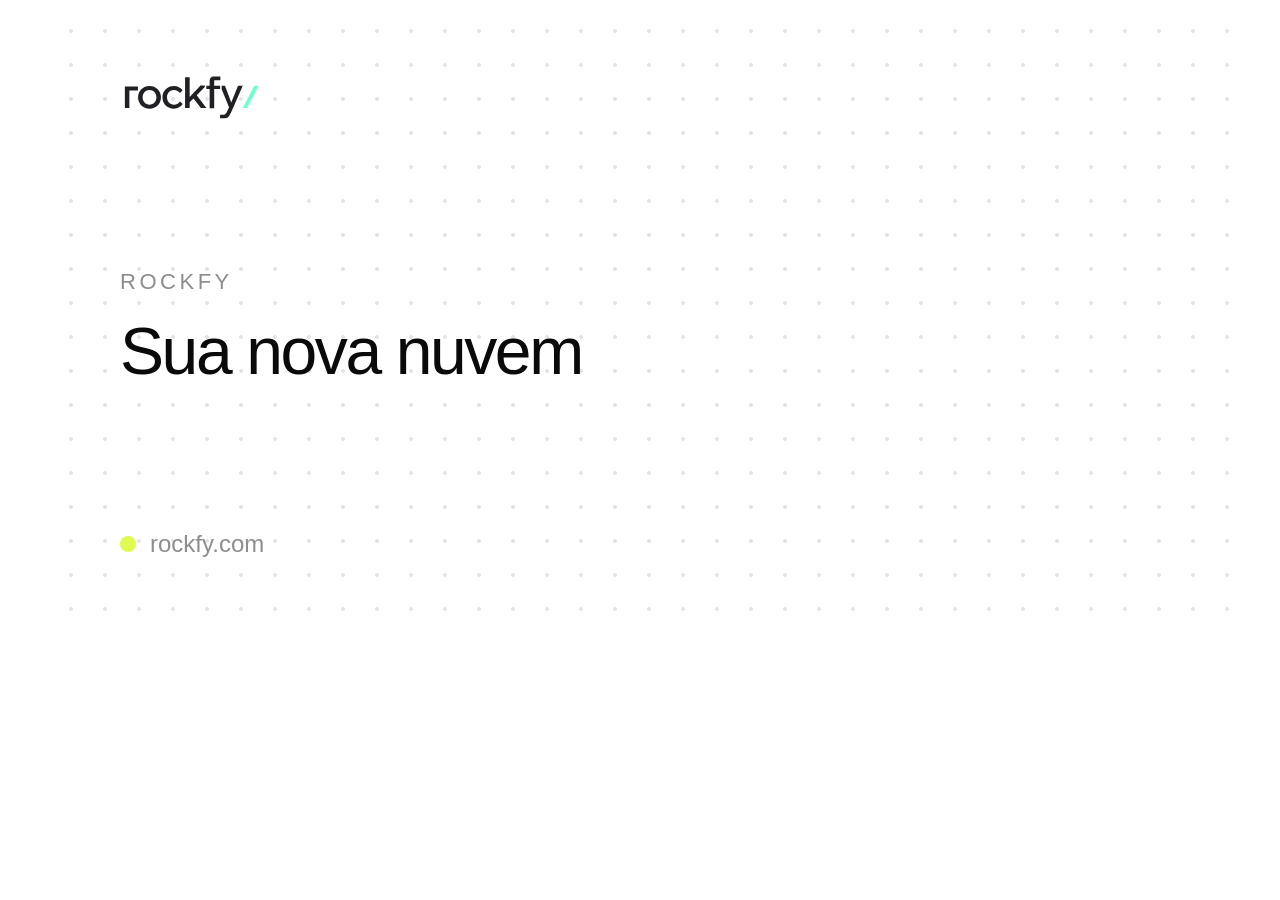
<file: tools/og/card.html>
<!doctype html><html lang="pt-BR"><head><meta charset="utf-8">
<link rel="stylesheet" href="/styles.css">
<style>
  html,body{margin:0;padding:0;background:#fff}
  .og{width:1200px;height:630px;position:relative;overflow:hidden;
      background:var(--surface);display:flex;flex-direction:column;
      justify-content:space-between;padding:72px 80px;box-sizing:border-box}
  .og::before{content:"";position:absolute;inset:0;
      background-image:radial-gradient(var(--dot) 1.6px,transparent 1.6px);
      background-size:34px 34px;background-position:14px 14px;opacity:.5}
  .og__topo,.og__base,.og__corpo{position:relative}
  .og__marca{display:flex;align-items:center;gap:16px}
  .og__marca img{height:52px;width:auto;display:block}
  .og__eyebrow{font-size:22px;letter-spacing:.16em;text-transform:uppercase;
      color:var(--gray-600);margin:0 0 22px}
  .og__t{font-size:66px;line-height:1.04;letter-spacing:-2.4px;font-weight:500;
      color:var(--ink);margin:0;max-width:19ch}
  .og__t b{font-weight:500}
  .og__t em{font-style:normal;color:var(--gray-500)}
  .og__base{display:flex;align-items:center;gap:14px;font-size:24px;color:var(--gray-600)}
  .og__pastilha{width:16px;height:16px;border-radius:50%;background:var(--accent);flex:none}
</style></head><body>
<div class="og">
  <div class="og__topo"><div class="og__marca">
    <img src="/img/rockfy-logo.svg" alt="Rockfy">
  </div></div>
  <div class="og__corpo">
    <p class="og__eyebrow" id="eyebrow">Rockfy</p>
    <h1 class="og__t" id="titulo">Sua nova nuvem</h1>
  </div>
  <div class="og__base"><span class="og__pastilha"></span><span id="rodape">rockfy.com</span></div>
</div>
</body></html>
</file>
<file: styles.css>
/* ══════════════════════════════════════════════════════════
   1. TOKENS
   ══════════════════════════════════════════════════════════ */
:root{
  --ink:#0a0a0a; --on-ink:#fff;
  --gray-600:#8d8d8d; --gray-500:#9a9a9a; --gray-300:#c9c9c9;
  --line:#e2e2e2; --line-soft:#efefef;
  --ph:#e3e3e3; --ph-2:#ededed; --frame:#cfcfcf; --beige:#e7e8e0;
  --surface:#fff; --panel:#fafafa; --card:#f2f1ee;
  --dot:#c9c9c9; --wire:#b9b9b9;
  --accent:#e2fb50; --on-accent:#0a0a0a;
  --r-sm:12px; --r-md:18px; --r-lg:26px; --r-xl:32px; --r-pill:999px;
  --font:"Instrument Sans","Helvetica Neue",Helvetica,Arial,sans-serif;
  --t:.22s cubic-bezier(.4,0,.2,1);
  --slide:.62s cubic-bezier(.32,.72,.28,1);
  --pad:22px;
  --gutter:clamp(16px,4vw,64px);
  --max:1440px;
  --gap:14px;
}
@media (min-width:900px){:root{--gutter:46px;--max:1180px;--gap:18px}}
html[data-theme="dark"]{
  --ink:#f2f2f2; --on-ink:#0a0a0a;
  --gray-600:#8a8a8a; --gray-500:#7c7c7c; --gray-300:#5a5a5a;
  --line:#2a2a2a; --line-soft:#232323;
  --ph:#232323; --ph-2:#1d1d1d; --frame:#2e2e2e; --beige:#22231e;
  --surface:#111; --panel:#191919; --card:#1a1a1a;
  --dot:#333; --wire:#454545;
}

/* ══════════════════════════════════════════════════════════
   2. BASE
   ══════════════════════════════════════════════════════════ */
*{box-sizing:border-box;margin:0;padding:0;-webkit-tap-highlight-color:transparent}
body{
  background:var(--surface);color:var(--ink);font-family:var(--font);
  -webkit-font-smoothing:antialiased;display:flex;justify-content:center;
  transition:background .25s,color .25s;
}
html[data-theme="dark"] body{background:#000}
button{font-family:inherit;color:inherit}
a{color:inherit;text-decoration:none}

.screen{
  width:100%;max-width:var(--max);margin:0 auto;background:transparent;
  padding:22px var(--gutter) 0;position:relative;overflow:hidden;
  transition:background .25s;
}


/* faixa com malha de pontos */
.dotted{position:relative}
.dotted::before{
  content:"";position:absolute;inset:0 calc(var(--gutter)*-1);
  background-image:radial-gradient(var(--dot) 1.2px,transparent 1.2px);
  background-size:27px 27px;background-position:11px 11px;pointer-events:none;
  opacity:.45;
}
.dotted > *{position:relative}

/* ══════════════════════════════════════════════════════════
   3. HEADER
   ══════════════════════════════════════════════════════════ */
.top{display:flex;align-items:center;justify-content:space-between;gap:14px;position:relative;z-index:90}
.logo{width:120px;height:44px;flex:none;color:var(--ink)}
.logo svg{display:none}
.logo img{width:100%;height:100%;display:block;object-fit:contain}
.logo .fg{fill:currentColor}.logo .bg{fill:var(--surface)}
.topnav{display:none}
@media (min-width:900px){
  .logo{width:120px;height:44px}
  .topnav{display:flex;align-items:center;gap:6px;margin-left:auto;margin-right:18px}
  .topnav a{
    padding:11px 18px;border-radius:var(--r-pill);border:1.4px solid transparent;
    font-size:15px;letter-spacing:-.2px;color:var(--gray-600);transition:all var(--t);
  }
  .topnav a:hover{color:var(--ink);border-color:var(--line)}
  .topnav a.is-on{color:var(--ink);font-weight:500}
  .nav .burger,.nav .label{display:none}
  .nav{padding:9px}
}
.nav{display:flex;align-items:center;gap:12px;background:var(--ink);border-radius:var(--r-pill);padding:0 20px;height:48px;margin-left:auto;cursor:pointer}
@media (min-width:900px){.nav{margin-left:0}}
.burger{display:flex;flex-direction:column;justify-content:center;gap:5px;width:22px;height:48px;background:none;border:0;cursor:pointer;padding:0;flex:none}
.burger span{display:block;height:1.6px;background:var(--on-ink);border-radius:2px;width:100%;transition:transform var(--t),width var(--t)}
.burger span:last-child{width:80%}
.nav.is-open .burger span:first-child{transform:translateY(3.3px) rotate(45deg)}
.nav.is-open .burger span:last-child{width:100%;transform:translateY(-3.3px) rotate(-45deg)}
.nav .label{color:var(--on-ink);font-size:17px;letter-spacing:-.2px}
.moon{width:34px;height:34px;border-radius:50%;background:#2c2c2c;display:grid;place-items:center;border:0;cursor:pointer;flex:none;transition:transform var(--t)}
html[data-theme="dark"] .moon{background:#c9c9c9}
.moon:hover{transform:rotate(-18deg)}
.moon svg{width:16px;height:16px;stroke:var(--on-ink);fill:none}

/* ── menu mobile ── */
.mmenu[hidden]{display:none}
.mmenu{
  position:fixed;inset:0;z-index:80;background:var(--surface);
  padding:96px var(--gutter) 40px;overflow-y:auto;
  animation:mmenu-in .22s cubic-bezier(.4,0,.2,1);
}
@keyframes mmenu-in{from{opacity:0;transform:translateY(-10px)}to{opacity:1;transform:none}}
.mmenu__nav{display:flex;flex-direction:column}
.mmenu__nav a{
  font-size:22px;letter-spacing:-.4px;color:var(--ink);
  padding:18px 2px;border-bottom:1.4px solid var(--line-soft);
}
.mmenu__nav a:last-child{border-bottom:0}
body.is-locked{overflow:hidden}
@media (min-width:900px){.mmenu{display:none}}

/* ══════════════════════════════════════════════════════════
   4. HERO · CATÁLOGO
   ══════════════════════════════════════════════════════════ */
.headline{text-align:center;margin-top:56px;font-size:42px;line-height:1.06;letter-spacing:-1.6px}
.headline .l1{font-weight:500}
.headline .l2{font-weight:400;color:var(--gray-500);display:block}
@media (min-width:900px){.headline{font-size:72px;letter-spacing:-3px;margin-top:64px}}
@media (min-width:1280px){.headline{font-size:92px;letter-spacing:-4px;margin-top:80px}}

/* ── HERO WordPress (migrado de _local/heros/wordpress.html) ──
   Referência 820x300. Tudo em cqw, então escala junto com a largura.
   Cores originais do componente mapeadas para os tokens do site,
   para acompanhar o tema claro/escuro. */
.hero-slot{margin:42px calc(var(--gutter)*-1) 30px}
@media (min-width:900px){.hero-slot{margin-top:52px}}
.hero-slot [data-hero-panel][hidden]{display:none}
/* altura padronizada para todos os heroes do slot (a da Loja digital).
   Os elementos são posicionados em cqw (% da LARGURA), então mudar a
   altura só ajusta a moldura — nada reposiciona nem corta. */
.hero-slot [data-hero-panel]{aspect-ratio:1071/417}
/* Páginas de serviço: um hero só. A arte de cada um termina numa altura
   diferente dentro da moldura padronizada, então o vão até o texto ia de
   78px (wordpress) a 221px (elementor). A compensação abaixo aproxima esse
   vão do da página de deploy (~56px). Em %, que resolve contra a largura
   do slot — escala junto com a página. */
@media (min-width:900px){
  .hero-slot--page [data-hero-panel="wordpress"]{margin-bottom:-1.5%}
  .hero-slot--page [data-hero-panel="email"]{margin-bottom:-4.2%}
  .hero-slot--page [data-hero-panel="loja"]{margin-bottom:-7.7%}
  .hero-slot--page [data-hero-panel="elementor"]{margin-bottom:-11.5%}
}
/* no mobile a composição muda (foto centralizada, wordmark maior), então a
   folga é outra — elementor e wordpress precisam de um ajuste próprio */
@media (max-width:899px){
  .hero-slot--page [data-hero-panel="elementor"]{margin-bottom:-9%}
  .hero-slot--page [data-hero-panel="wordpress"]{margin-bottom:-1.8%}
}
@media (max-width:640px){.hero-slot [data-hero-panel]{aspect-ratio:640/400}}

.wp-hero{
  position:relative;width:100%;overflow:hidden;
  container-type:inline-size;isolation:isolate;user-select:none;
  --wp-red:#E03E1A;
  --wp-shadow:0 .60cqw 2.00cqw rgba(23,23,26,.10),0 .12cqw .40cqw rgba(23,23,26,.06);
}

/* 1. wordmark gigante, atrás da foto */
.wp-hero__wordmark{
  position:absolute;top:13.41cqw;left:50%;transform:translateX(-50%);
  width:103%;height:auto;display:block;z-index:1;pointer-events:none;opacity:.14;
  animation:wp-rise-wide 1.1s cubic-bezier(.16,.84,.36,1) .05s backwards;
}
html[data-theme="dark"] .wp-hero__wordmark{filter:invert(1);opacity:.18}

/* 2. string binária decorativa */
.wp-hero__binary{
  position:absolute;top:12.80cqw;right:0;width:28.66cqw;margin:0;z-index:2;
  font-family:var(--font);font-size:1.22cqw;line-height:1;letter-spacing:.02cqw;
  color:var(--gray-300);white-space:nowrap;overflow:hidden;
  direction:rtl;text-align:right;border-left:.18cqw solid transparent;
  animation:wp-type 1.05s steps(40,end) .95s backwards,wp-caret .55s steps(1,end) .95s infinite;
}

/* 3. foto */
.wp-hero__photo{
  position:absolute;top:1.22cqw;left:50%;transform:translateX(-50%);
  width:22.80cqw;height:28.29cqw;object-fit:cover;object-position:center top;
  border-radius:2.75cqw;display:block;z-index:3;
  animation:wp-rise-center 1s cubic-bezier(.16,.84,.36,1) .28s backwards;
}

/* 4. ícone Elementor */
.wp-hero__elementor{
  position:absolute;top:5.49cqw;left:61.95cqw;width:6.34cqw;height:6.34cqw;
  border-radius:1.71cqw;display:block;z-index:4;
  animation:wp-pop .7s cubic-bezier(.34,1.4,.5,1) .52s backwards;
}

/* 5. pílulas flutuantes */
.wp-hero__pill{
  position:absolute;z-index:5;display:inline-flex;align-items:center;gap:.96cqw;
  border-radius:999px;font-size:1.55cqw;font-weight:500;letter-spacing:-.01em;
  line-height:1;white-space:nowrap;
}
.wp-hero__pill img{width:1.92cqw;height:1.92cqw;display:block;flex:none}
.wp-hero__pill--modelos{
  top:19.15cqw;left:25.24cqw;height:4.51cqw;padding:0 2.09cqw;
  background:var(--wp-red);color:#fff;box-shadow:var(--wp-shadow);
  animation:wp-pill-left .75s cubic-bezier(.34,1.3,.5,1) .66s backwards;
}
.wp-hero__pill--recursos{
  top:25.61cqw;left:54.76cqw;height:4.72cqw;padding:0 2.30cqw;
  background:var(--surface);color:var(--ink);box-shadow:var(--wp-shadow);
  animation:wp-pill-right .75s cubic-bezier(.34,1.3,.5,1) .80s backwards;
}
html[data-theme="dark"] .wp-hero__pill--recursos{background:var(--panel)}

@keyframes wp-rise-wide{from{opacity:0;transform:translateX(-50%) translateY(2.4cqw) scale(.985)}}
@keyframes wp-rise-center{from{opacity:0;transform:translateX(-50%) translateY(3.2cqw) scale(.96)}}
@keyframes wp-pop{from{opacity:0;transform:translateY(1.2cqw) scale(.7)}}
@keyframes wp-pill-left{from{opacity:0;transform:translateX(-2.4cqw) scale(.94)}}
@keyframes wp-pill-right{from{opacity:0;transform:translateX(2.4cqw) scale(.94)}}
@keyframes wp-type{from{width:0}}
@keyframes wp-caret{0%,49%{border-left-color:var(--gray-300)}50%,100%{border-left-color:transparent}}

@media (prefers-reduced-motion:no-preference){
  .wp-hero__pill,.wp-hero__elementor{transition:transform .35s cubic-bezier(.2,.7,.3,1)}
  .wp-hero:hover .wp-hero__pill--modelos,
  .wp-hero:hover .wp-hero__pill--recursos{transform:translateY(-.45cqw)}
  .wp-hero:hover .wp-hero__elementor{transform:translateY(-.35cqw)}
}
@media (prefers-reduced-motion:reduce){
  .wp-hero__wordmark,.wp-hero__photo,.wp-hero__elementor,
  .wp-hero__pill,.wp-hero__binary{animation:none !important}
}

/* mobile: a escala proporcional pura ficaria pequena demais */
@media (max-width:640px){
  .wp-hero__wordmark{width:150%;top:22cqw}
  .wp-hero__photo{top:2cqw;width:38cqw;height:47cqw;border-radius:4.4cqw}
  .wp-hero__elementor{top:4.5cqw;left:auto;right:5cqw;width:8.4cqw;height:8.4cqw;border-radius:2.2cqw}
  .wp-hero__binary{display:none}
  .wp-hero__pill{font-size:2.5cqw;gap:1.4cqw}
  .wp-hero__pill img{width:3cqw;height:3cqw}
  .wp-hero__pill--modelos{top:24cqw;left:3cqw;height:7cqw;padding:0 3.4cqw}
  .wp-hero__pill--recursos{top:37cqw;left:auto;right:3cqw;height:7.3cqw;padding:0 3.7cqw}
}

.foot{display:flex;align-items:center;justify-content:space-between;padding:26px 2px 16px;font-size:11px;color:var(--gray-600)}
.foot .scroll{letter-spacing:.06em}
.foot .rule{flex:1;height:1px;background:var(--line-soft);margin:0 14px}

.chips-wrap{position:relative;margin:0 calc(var(--gutter)*-1)}
.chips{display:flex;gap:10px;overflow-x:auto;padding:2px calc(var(--gutter) + 16px) 4px;scrollbar-width:none}
@media (min-width:900px){.chips{flex-wrap:wrap;justify-content:center}}
.chips::-webkit-scrollbar{display:none}
.chip{flex:none;border:1.4px solid var(--line);border-radius:var(--r-pill);background:var(--surface);color:var(--ink);padding:14px 26px;font-size:16px;letter-spacing:-.2px;white-space:nowrap;cursor:pointer;transition:all var(--t)}
.chip:hover{border-color:var(--ink)}
.chip[aria-pressed="true"]{background:var(--ink);color:var(--on-ink);border-color:var(--ink)}
.chip.ghost{color:var(--gray-300);border-color:var(--line-soft)}
.fade{position:absolute;top:0;bottom:4px;width:34px;pointer-events:none}
.fade.l{left:0;background:linear-gradient(90deg,var(--surface) 30%,transparent)}
.fade.r{right:0;background:linear-gradient(270deg,var(--surface) 30%,transparent)}
@media (min-width:900px){.fade{display:none}}

/* ══════════════════════════════════════════════════════════
   5. TIPOGRAFIA DE SEÇÃO
   ══════════════════════════════════════════════════════════ */
.section{margin-top:96px}
@media (min-width:900px){.section{margin-top:132px}}
@media (min-width:1280px){.section{margin-top:168px}}
.split{display:grid;gap:10px}
@media (max-width:899px){
  .split--cta-last > div:first-child{display:contents}
  /* viram itens do grid: sem esticar os elementos que sao inline por natureza */
  .split--cta-last > div:first-child > .tagline,
  .split--cta-last > div:first-child > .eyebrow{justify-self:start}
  .split--cta-last > div:first-child > .cta{order:2;justify-self:center;margin-top:28px}
  .split--cta-last > .flow{order:1}
}
@media (min-width:900px){
  .split{grid-template-columns:minmax(0,.92fr) minmax(0,1.08fr);gap:64px;align-items:center}
  .split--rev > *:first-child{order:2}
  .split--rev{grid-template-columns:minmax(0,1.08fr) minmax(0,.92fr)}
}
@media (min-width:1280px){.split{gap:88px}}

.eyebrow{font-size:11px;letter-spacing:.14em;text-transform:uppercase;color:var(--gray-600);margin-bottom:16px}
.tagline{display:inline-flex;border:1.4px solid var(--ink);border-radius:var(--r-pill);padding:8px 16px;font-size:12.5px;letter-spacing:-.1px;margin-bottom:22px}
.title{font-size:38px;line-height:1.06;letter-spacing:-1.8px;font-weight:400;max-width:13ch}
.title b{font-weight:500}
.title em{font-style:normal;color:var(--gray-500)}
@media (min-width:900px){.title{font-size:50px;letter-spacing:-2.4px}}
@media (min-width:1280px){.title{font-size:60px;letter-spacing:-3px;max-width:12ch}}
@media (max-width:370px){.title{font-size:32px;letter-spacing:-1.4px}}
.para{font-size:18px;line-height:1.55;color:var(--gray-600);margin-top:20px;max-width:36ch}
@media (min-width:900px){.para{margin-top:24px;max-width:44ch}}

.cta{
  display:inline-flex;align-items:center;gap:12px;margin-top:30px;
  background:var(--surface);color:var(--ink);border:1.4px solid var(--line);
  border-radius:var(--r-pill);padding:7px 8px 7px 24px;font-size:16px;letter-spacing:-.2px;
  cursor:pointer;transition:border-color var(--t),transform var(--t);
}
.cta:hover{border-color:var(--ink)}
.cta:active{transform:scale(.98)}
.cta .badge{width:38px;height:38px;border-radius:50%;background:var(--accent);display:grid;place-items:center;flex:none}
.cta .badge svg{width:19px;height:19px;fill:var(--on-accent)}

/* ══════════════════════════════════════════════════════════
   6. DEPOIMENTOS
   ══════════════════════════════════════════════════════════ */
.voices__head{display:flex;align-items:flex-end;justify-content:space-between;gap:20px;flex-wrap:wrap;margin-bottom:34px}
.voices__title{font-size:38px;font-weight:400;letter-spacing:-1.8px;line-height:1.05}
.voices__title b{font-weight:500}
@media (min-width:900px){.voices__title{font-size:52px;letter-spacing:-2.5px}}
@media (min-width:1280px){.voices__title{font-size:62px;letter-spacing:-3px}}
.voices__nav{display:flex;align-items:center;gap:10px;flex:none}
.arrowbtn{
  width:56px;height:56px;border-radius:50%;flex:none;cursor:pointer;
  background:var(--surface);border:1.4px solid var(--line);
  display:grid;place-items:center;transition:border-color var(--t),transform var(--t);
}
.arrowbtn:hover{border-color:var(--ink);transform:scale(1.05)}
.arrowbtn:active{transform:scale(.96)}
.arrowbtn svg{width:19px;height:19px;stroke:var(--ink);fill:none}
.counter{font-size:13px;color:var(--gray-600);min-width:56px;text-align:center}
.counter b{color:var(--ink);font-weight:500}

.voices-embedded{min-width:0}
.voices-embedded .deck{height:430px;margin-inline:0}
.voices-embedded .slide{width:min(300px,72vw)}
.voices-embedded .dots{margin-top:20px}
.voices__controls{display:flex;justify-content:flex-end;align-items:center;gap:10px;margin-top:18px}
@media (max-width:899px){.voices-embedded{margin-top:54px}}

.deck{
  position:relative;height:520px;display:grid;place-items:center;
  margin:0 calc(var(--gutter)*-1);overflow:hidden;
  -webkit-mask-image:linear-gradient(90deg,transparent,#000 12%,#000 88%,transparent);
  mask-image:linear-gradient(90deg,transparent,#000 12%,#000 88%,transparent);
}
@media (min-width:900px){.deck{height:600px}}
@media (min-width:1280px){.deck{height:660px}}
.slide{position:absolute;top:50%;left:50%;width:min(340px,72vw);cursor:pointer;will-change:transform,opacity;transition:transform var(--slide),opacity var(--slide)}
@media (min-width:900px){.slide{width:400px}}
@media (min-width:1280px){.slide{width:452px}}
.slide__photo{position:relative;background:var(--ph);border-radius:var(--r-lg);aspect-ratio:3/4;overflow:hidden}
.slide__photo::after{content:"";position:absolute;inset:0;background:var(--gray-300);opacity:0;transition:opacity var(--slide)}
.slide:not(.is-active) .slide__photo::after{opacity:.28}
.slide__box{
  position:absolute;left:10px;right:10px;bottom:10px;background:var(--surface);
  border-radius:22px;padding:20px 20px 18px;opacity:0;transform:translateY(14px);
  transition:opacity var(--slide),transform var(--slide);pointer-events:none;
}
.slide.is-active .slide__box{opacity:1;transform:none;pointer-events:auto}
.slide__name{font-size:23px;font-weight:400;letter-spacing:-.9px;line-height:1.12}
.slide__role{font-size:12.5px;color:var(--gray-600);margin-top:6px}
.slide__mark{position:absolute;top:20px;right:20px;width:20px;height:20px;stroke:var(--ink);fill:none;opacity:.85}
.slide__rule{height:1px;background:var(--line-soft);margin:16px 0 14px}
.slide__grid{display:flex;gap:18px;align-items:flex-start}
.slide__idx{font-size:11.5px;color:var(--gray-600);flex:none;padding-top:2px}
.slide__quote{font-size:12.8px;line-height:1.5}
.dots{display:flex;justify-content:center;gap:7px;margin-top:32px}
.dots button{width:7px;height:7px;border-radius:50%;border:0;padding:0;cursor:pointer;background:var(--line);transition:all .3s}
.dots button.is-on{background:var(--ink);width:24px;border-radius:var(--r-pill)}

/* ══════════════════════════════════════════════════════════
   7. HERO SECUNDÁRIA
   ══════════════════════════════════════════════════════════ */
.shot{position:relative;margin-top:34px;padding:0 6px}
@media (min-width:900px){.shot{margin-top:0}}
.shot__img{background:var(--ph);border-radius:var(--r-lg);aspect-ratio:4/5;width:100%}
@media (min-width:900px){.shot{max-width:520px;margin-left:auto;padding:0}.shot__img{aspect-ratio:5/6}}
.tagpill{
  position:absolute;top:26px;left:-6px;z-index:2;
  display:inline-flex;align-items:center;gap:9px;
  background:var(--accent);color:var(--on-accent);border-radius:var(--r-pill);
  padding:9px 18px 9px 9px;font-size:14px;font-weight:500;letter-spacing:-.2px;
  animation:float 5s ease-in-out infinite;
}
.tagpill .dotmark{width:26px;height:26px;border-radius:50%;background:var(--surface);display:grid;place-items:center;flex:none}
.tagpill .dotmark svg{width:15px;height:15px;fill:var(--ink)}
.markcard{
  position:absolute;right:-4px;bottom:-20px;z-index:2;
  width:92px;height:92px;border-radius:var(--r-md);background:var(--accent);
  display:grid;place-items:center;animation:float 6.5s ease-in-out infinite .6s;
}
.markcard svg{width:44px;height:44px;fill:var(--on-accent)}

/* ══════════════════════════════════════════════════════════
   8. COLAGENS
   ══════════════════════════════════════════════════════════ */
.collage{position:relative;width:100%;container-type:inline-size;margin-top:38px}
@media (min-width:900px){.collage{max-width:600px;margin-left:auto;margin-right:auto}}
@media (min-width:900px){.collage{margin-top:0}}
.collage > *{position:absolute}

/* — colagem A (mensagem) — */
/* ── HERO E-mail profissional (migrado de _local/heros/hero-email.html) ──
   Referência 1141x430. Mesmas adaptações dos outros heroes:
   cores próprias do componente trocadas pelos tokens do tema. */
.em-hero{
  position:relative;width:100%;overflow:hidden;
  container-type:inline-size;isolation:isolate;user-select:none;
  --em-graphite:#454545;
  --em-shadow:0 .60cqw 2.00cqw rgba(23,23,26,.10),0 .12cqw .40cqw rgba(23,23,26,.06);
}
.em-hero__wordmark{
  position:absolute;top:7.45cqw;left:50%;transform:translateX(-50%);
  width:88%;height:auto;display:block;z-index:1;pointer-events:none;opacity:.14;
  animation:em-rise-wide 1.1s cubic-bezier(.16,.84,.36,1) .05s backwards;
}
html[data-theme="dark"] .em-hero__wordmark{filter:invert(1);opacity:.18}
.em-hero__binary{
  position:absolute;top:15.58cqw;right:0;width:29.01cqw;margin:0;z-index:2;
  font-family:var(--font);font-size:1.14cqw;line-height:1;letter-spacing:.02cqw;
  color:var(--gray-300);white-space:nowrap;overflow:hidden;
  direction:rtl;text-align:right;border-left:.16cqw solid transparent;
  animation:em-type 1.05s steps(40,end) .95s backwards,em-caret .55s steps(1,end) .95s infinite;
}
.em-hero__photo{
  position:absolute;top:1.30cqw;left:40.12cqw;width:22cqw;height:27.50cqw;
  object-fit:cover;object-position:50% 22%;border-radius:2.80cqw;display:block;z-index:3;
  animation:em-rise 1s cubic-bezier(.16,.84,.36,1) .28s backwards;
}
.em-hero__badge{
  position:absolute;top:4.20cqw;left:62.90cqw;width:7.10cqw;height:7.10cqw;
  border-radius:50%;display:block;z-index:4;
  animation:em-pop .7s cubic-bezier(.34,1.4,.5,1) .52s backwards;
}
.em-hero__pill{
  position:absolute;z-index:5;display:inline-flex;align-items:center;gap:.95cqw;
  border-radius:999px;font-weight:500;letter-spacing:-.01em;line-height:1;white-space:nowrap;
}
.em-hero__pill img{width:1.58cqw;height:1.58cqw;display:block;flex:none}
.em-hero__pill--pro{
  top:19.80cqw;left:29.60cqw;height:4.34cqw;padding:0 1.89cqw;font-size:1.34cqw;
  background:var(--em-graphite);color:#fff;box-shadow:var(--em-shadow);
  animation:em-pill-left .75s cubic-bezier(.34,1.3,.5,1) .66s backwards;
}
.em-hero__pill--mail{
  top:23.20cqw;left:55.10cqw;height:4.89cqw;padding:0 2.05cqw;font-size:1.42cqw;
  background:var(--surface);color:var(--ink);box-shadow:var(--em-shadow);
  animation:em-pill-right .75s cubic-bezier(.34,1.3,.5,1) .80s backwards;
}
html[data-theme="dark"] .em-hero__pill--mail{background:var(--panel)}
/* star.svg é quase branco (#F8F8F6): no hero do WordPress ele cai sobre a
   pílula vermelha e lê bem, mas aqui a pílula é clara e ele sumia
   (contraste medido: 1,03:1). No tema escuro a pílula escurece e não precisa. */
html[data-theme="light"] [data-hero-panel="elementor"] .em-hero__pill--mail img{filter:invert(1)}

@keyframes em-rise-wide{from{opacity:0;transform:translateX(-50%) translateY(2cqw) scale(.985)}}
@keyframes em-rise{from{opacity:0;transform:translateY(2.6cqw) scale(.96)}}
@keyframes em-rise-center{from{opacity:0;transform:translateX(-50%) translateY(4cqw) scale(.96)}to{opacity:1;transform:translateX(-50%)}}
@keyframes em-pop{from{opacity:0;transform:translateY(1cqw) scale(.7)}}
@keyframes em-pill-left{from{opacity:0;transform:translateX(-2cqw) scale(.94)}}
@keyframes em-pill-right{from{opacity:0;transform:translateX(2cqw) scale(.94)}}
@keyframes em-type{from{width:0}}
@keyframes em-caret{0%,49%{border-left-color:var(--gray-300)}50%,100%{border-left-color:transparent}}

@media (prefers-reduced-motion:no-preference){
  .em-hero__pill,.em-hero__badge{transition:transform .35s cubic-bezier(.2,.7,.3,1)}
  .em-hero:hover .em-hero__pill--pro,
  .em-hero:hover .em-hero__pill--mail{transform:translateY(-.4cqw)}
  .em-hero:hover .em-hero__badge{transform:translateY(-.3cqw) rotate(-6deg)}
}
@media (prefers-reduced-motion:reduce){
  .em-hero__wordmark,.em-hero__photo,.em-hero__badge,
  .em-hero__pill,.em-hero__binary{animation:none !important}
}
@media (max-width:640px){
  .em-hero__wordmark{width:118%;top:23cqw}
  .em-hero__photo{top:2cqw;left:50%;transform:translateX(-50%);width:36cqw;height:47cqw;border-radius:4.4cqw;animation-name:em-rise-center}
  .em-hero__badge{top:4cqw;left:auto;right:5cqw;width:11.5cqw;height:11.5cqw}
  .em-hero__binary{display:none}
  .em-hero__pill{gap:1.4cqw}
  .em-hero__pill img{width:2.9cqw;height:2.9cqw}
  .em-hero__pill--pro{top:26cqw;left:3cqw;height:7.4cqw;padding:0 3.2cqw;font-size:2.5cqw}
  .em-hero__pill--mail{top:41cqw;left:auto;right:3cqw;height:7.9cqw;padding:0 3.4cqw;font-size:2.6cqw}
}

/* ── PÚBLICOS / audience-row (migrado de _local: section.audience) ──
   Acordeão horizontal: o card ativo abre 1,68x. Os cards trazem o próprio
   véu escuro sobre a foto, então funcionam em qualquer fundo — a faixa
   escura da seção original não veio junto. */
.audience-row{
  display:flex;gap:clamp(10px,1.6vw,18px);
  height:clamp(250px,27vw,360px);
  margin-top:clamp(38px,5.8vw,70px);
}
.audience-card{
  position:relative;flex:1 1 0;min-width:0;display:block;
  padding:0;border:0;border-radius:6px;overflow:hidden;
  background:#25252a;color:inherit;font:inherit;text-align:left;cursor:pointer;
  transition:flex-grow .75s cubic-bezier(.22,.68,.24,1);
}
.audience-card.is-active{flex-grow:1.68}
.audience-card__media{
  position:absolute;inset:0;width:100%;height:100%;
  object-fit:cover;object-position:center;
  filter:brightness(.68);transition:filter .75s ease;
}
.audience-card.is-active .audience-card__media{filter:brightness(1)}
.audience-card__veil{
  position:absolute;inset:0;
  background:linear-gradient(to top,rgba(6,6,6,.9) 0%,rgba(6,6,6,.5) 30%,rgba(6,6,6,0) 62%);
}
.audience-card__text{
  display:block;position:absolute;left:0;right:0;bottom:0;
  padding:0 clamp(16px,2vw,24px) clamp(18px,2.2vw,26px);
}
.audience-card__title{
  display:block;margin:0;font-size:16px;font-weight:600;line-height:1.3;color:#fff;
}
.audience-card__desc{
  display:block;margin:0;font-size:clamp(12.5px,1.05vw,13px);line-height:1.45;
  color:rgba(255,255,255,.72);
  max-height:0;opacity:0;overflow:hidden;transform:translateY(6px);
  transition:max-height .6s cubic-bezier(.22,.68,.24,1),opacity .4s ease,
             transform .6s cubic-bezier(.22,.68,.24,1),margin-top .6s cubic-bezier(.22,.68,.24,1);
}
.audience-card.is-active .audience-card__desc{max-height:4.5em;opacity:1;transform:none;margin-top:6px}

/* mobile: vira trilho deslizante, todos os textos visíveis */
@media (max-width:640px){
  .audience-row{
    height:auto;gap:12px;overflow-x:auto;
    scroll-snap-type:x mandatory;scroll-behavior:smooth;
    scroll-padding-inline:var(--gutter);
    scrollbar-width:none;overscroll-behavior-x:contain;
    margin-inline:calc(var(--gutter)*-1);
    padding-inline:var(--gutter);
  }
  .audience-row::-webkit-scrollbar{display:none}
  .audience-card{flex:0 0 min(78vw,340px);height:clamp(240px,78vw,330px);scroll-snap-align:start}
  .audience-card.is-active{flex-grow:0}
  .audience-card__media{filter:brightness(.9)}
  .audience-card__desc{max-height:4.5em;opacity:1;transform:none;margin-top:6px}
}
@media (prefers-reduced-motion:reduce){
  .audience-card,.audience-card__media,.audience-card__desc{transition:none}
}

/* ── painel do Deploy dentro do slot ──
   Reaproveita a cena do topo da página (.deploy-stage); aqui ela é
   absoluta para preencher a moldura de altura padrão do slot. */
.deploy-panel{position:relative;width:100%;overflow:hidden;container-type:inline-size}
.deploy-panel .deploy-stage{position:absolute;inset:0;min-height:0;margin-top:0}
.deploy-panel .deploy-stack-wrap{padding-top:clamp(14px,3.4cqw,40px)}

/* ── HERO Loja digital (migrado de _local/heros/hero-loja.html) ──
   Referência 1071x417. Mesmas adaptações do hero WordPress:
   cores próprias do componente trocadas pelos tokens do tema. */
.lj-hero{
  position:relative;width:100%;overflow:hidden;
  container-type:inline-size;isolation:isolate;user-select:none;
  --lj-shadow:0 .60cqw 2.00cqw rgba(23,23,26,.10),0 .12cqw .40cqw rgba(23,23,26,.06);
}
.lj-hero__wordmark{
  position:absolute;top:7.47cqw;left:50%;transform:translateX(-50%);
  width:102%;height:auto;display:block;z-index:1;pointer-events:none;opacity:.14;
  animation:lj-rise-wide 1.1s cubic-bezier(.16,.84,.36,1) .05s backwards;
}
html[data-theme="dark"] .lj-hero__wordmark{filter:invert(1);opacity:.18}
.lj-hero__binary{
  position:absolute;top:11.67cqw;right:0;width:24.37cqw;margin:0;z-index:2;
  font-family:var(--font);font-size:1.12cqw;line-height:1;letter-spacing:.02cqw;
  color:var(--gray-300);white-space:nowrap;overflow:hidden;
  direction:rtl;text-align:right;border-left:.16cqw solid transparent;
  animation:lj-type 1.05s steps(40,end) .95s backwards,lj-caret .55s steps(1,end) .95s infinite;
}
.lj-hero__photo{
  position:absolute;top:1cqw;left:42.50cqw;width:22.80cqw;height:28.29cqw;
  object-fit:cover;object-position:50% 25%;border-radius:2.05cqw;display:block;z-index:3;
  animation:lj-rise 1s cubic-bezier(.16,.84,.36,1) .28s backwards;
}
.lj-hero__badge{
  position:absolute;top:4.40cqw;left:64.90cqw;width:5cqw;height:5cqw;
  border-radius:1.28cqw;display:block;z-index:4;
  animation:lj-pop .7s cubic-bezier(.34,1.4,.5,1) .52s backwards;
}
.lj-hero__spark{
  position:absolute;top:21.80cqw;left:55cqw;width:4.20cqw;height:auto;
  display:block;z-index:4;pointer-events:none;
  animation:lj-spark .8s cubic-bezier(.34,1.4,.5,1) .88s backwards;
}
.lj-hero__pill{
  position:absolute;z-index:5;display:inline-flex;align-items:center;gap:1.12cqw;
  border-radius:999px;font-weight:500;letter-spacing:-.01em;line-height:1;white-space:nowrap;
  background:var(--surface);color:var(--ink);box-shadow:var(--lj-shadow);
}
html[data-theme="dark"] .lj-hero__pill{background:var(--panel)}
.lj-hero__pill img{display:block;flex:none}
.lj-hero__pill--loja{
  top:11.39cqw;left:27cqw;height:5cqw;padding:0 2cqw;font-size:1.45cqw;
  animation:lj-pill-left .75s cubic-bezier(.34,1.3,.5,1) .66s backwards;
}
.lj-hero__pill--loja img{width:2.20cqw;height:2.20cqw}
.lj-hero__pill--pedido{
  top:24.50cqw;left:58.50cqw;height:4.60cqw;padding:0 1.85cqw;font-size:1.45cqw;
  animation:lj-pill-right .75s cubic-bezier(.34,1.3,.5,1) .80s backwards;
}
.lj-hero__pill--pedido img{width:2cqw;height:2cqw}

@keyframes lj-rise-wide{from{opacity:0;transform:translateX(-50%) translateY(2cqw) scale(.985)}}
@keyframes lj-rise{from{opacity:0;transform:translateY(2.6cqw) scale(.96)}}
@keyframes lj-rise-center{from{opacity:0;transform:translateX(-50%) translateY(4cqw) scale(.96)}to{opacity:1;transform:translateX(-50%)}}
@keyframes lj-pop{from{opacity:0;transform:translateY(1cqw) scale(.7)}}
@keyframes lj-spark{from{opacity:0;transform:scale(.4) rotate(-25deg)}}
@keyframes lj-pill-left{from{opacity:0;transform:translateX(-2cqw) scale(.94)}}
@keyframes lj-pill-right{from{opacity:0;transform:translateX(2cqw) scale(.94)}}
@keyframes lj-type{from{width:0}}
@keyframes lj-caret{0%,49%{border-left-color:var(--gray-300)}50%,100%{border-left-color:transparent}}

@media (prefers-reduced-motion:no-preference){
  .lj-hero__pill,.lj-hero__badge{transition:transform .35s cubic-bezier(.2,.7,.3,1)}
  .lj-hero:hover .lj-hero__pill--loja,
  .lj-hero:hover .lj-hero__pill--pedido{transform:translateY(-.4cqw)}
  .lj-hero:hover .lj-hero__badge{transform:translateY(-.3cqw)}
}
@media (prefers-reduced-motion:reduce){
  .lj-hero__wordmark,.lj-hero__photo,.lj-hero__badge,
  .lj-hero__spark,.lj-hero__pill,.lj-hero__binary{animation:none !important}
}
@media (max-width:640px){
  .lj-hero__wordmark{width:150%;top:23cqw}
  .lj-hero__photo{top:2cqw;left:50%;transform:translateX(-50%);width:38cqw;height:47cqw;border-radius:4.4cqw;animation-name:lj-rise-center}
  .lj-hero__badge{top:4cqw;left:auto;right:5cqw;width:9cqw;height:9cqw;border-radius:2.3cqw}
  .lj-hero__spark{top:35cqw;left:7cqw;width:8cqw}
  .lj-hero__binary{display:none}
  .lj-hero__pill{gap:1.6cqw}
  .lj-hero__pill--loja{top:25cqw;left:3cqw;height:7.2cqw;padding:0 3cqw;font-size:2.5cqw}
  .lj-hero__pill--loja img{width:3.4cqw;height:3.4cqw}
  .lj-hero__pill--pedido{top:40cqw;left:auto;right:3cqw;height:7.4cqw;padding:0 3cqw;font-size:2.5cqw}
  .lj-hero__pill--pedido img{width:3.1cqw;height:3.1cqw}
}

/* ── PASSOS (faixa de 3, na seção "a gente cuida de tudo") ──
   Numeração no idioma que o projeto já usa: [ 01 ], como em .slide__idx
   e nos itens de plano. Tipografia espelha os cards de post. */
.steps{list-style:none;display:grid;gap:30px;margin-top:clamp(44px,5vw,64px)}
@media (min-width:900px){.steps{grid-template-columns:repeat(3,1fr);gap:clamp(28px,3.4vw,48px)}}
.step{border-top:1.4px solid var(--line);padding-top:18px}
.step__n{display:block;font-size:11px;letter-spacing:.14em;text-transform:uppercase;color:var(--gray-600)}
.step__t{margin-top:12px;font-size:19px;font-weight:500;letter-spacing:-.5px;line-height:1.25}
.step__d{margin-top:9px;font-size:15px;line-height:1.5;color:var(--gray-600);max-width:34ch}

/* ── COLAGEM Elementor (migrada de _local: .promise > .collage) ──
   O original vivia numa seção escura; aqui a seção acompanha o tema,
   então os rótulos que assumiam fundo escuro passaram a usar tokens. */
.wp-collage{position:relative;width:100%;container-type:inline-size;aspect-ratio:480/430;margin-top:38px}
.wp-collage__photo{
  position:absolute;left:28.7%;top:15.8%;width:50.4%;height:73.3%;
  border-radius:3cqw;overflow:hidden;background:#26262a;z-index:1;
}
.wp-collage__photo img{width:100%;height:100%;object-fit:cover;display:block}

.wp-fl{position:absolute;z-index:2}
.wp-fl--ssl{left:7.9%;top:17.4%;width:16%;text-align:center}
.wp-fl--models{left:65.8%;top:2.3%;width:23.8%}
.wp-fl--logo{
  left:70%;top:14.8%;width:14.2%;aspect-ratio:1;
  display:grid;place-items:center;background:#34324a;border-radius:2.6cqw;
}
.wp-fl--logo svg,.wp-fl--logo img{width:42%;height:auto;display:block}
/* na página de Deploy o slot traz a marca do parceiro (Cloudflare), que é
   colorida e pede fundo neutro — ao contrário do roxo do Elementor */
.wp-fl--logo.is-light{background:#fff}
.wp-fl--latency{left:7.5%;top:41.9%;width:28%}
.wp-fl--resources{left:.4%;top:84.2%;width:26%}
.wp-fl--builder{left:64.6%;top:72.8%;width:25.8%}

/* itens sem caixa (ícone + rótulo) */
.wp-fl-icon{display:flex;align-items:center;gap:2.2cqw}
.wp-fl--ssl .wp-fl-icon{flex-direction:column;gap:1.6cqw}
.wp-fl-icon svg{display:block;width:100%;height:auto}
.wp-fl--ssl .wp-fl-icon > svg{width:7cqw}
.wp-fl--resources .wp-fl-icon > svg{width:4.4cqw;flex:0 0 auto}
.wp-fl-icon p{margin:0;font-size:2.7cqw;line-height:1.35;white-space:nowrap}
/* eram mint/cinza-claro sobre fundo escuro: sem contraste no tema claro */
.wp-fl--ssl .wp-fl-icon p{color:var(--ink);font-weight:500}
.wp-fl--resources .wp-fl-icon p{color:var(--gray-600)}

/* caixas */
.wp-fl-box{border-radius:2.4cqw;padding:3.2cqw}
.wp-fl-box__label{margin:0;font-size:2.5cqw;line-height:1.35}
.wp-fl-box__value{margin:2cqw 0 0;font-size:3.4cqw;line-height:1.25}
.wp-fl--models .wp-fl-box{background:#e9e9e7}
.wp-fl--models .wp-fl-box__label{color:#17181a;font-size:2.7cqw}
/* o vidro fosco pressupunha fundo escuro atrás; aqui vira cartão do tema */
.wp-fl--latency .wp-fl-box{
  background:var(--surface);border:1.4px solid var(--line);
  box-shadow:0 2cqw 4cqw rgba(0,0,0,.07);
}
.wp-fl--latency .wp-fl-box__label{color:var(--gray-600)}
.wp-fl--latency .wp-fl-box__value{color:var(--ink);margin-top:1.4cqw}
.wp-fl--latency .wp-flag{display:block;width:5.4cqw;height:auto;margin-top:2.4cqw;border-radius:.5cqw}
/* na variante do Deploy a caixa começa pela bandeira (sem rótulo acima) */
.wp-fl--latency .wp-flag:first-child{margin-top:0}
.wp-fl--builder .wp-fl-box{background:#b3a4e6}
.wp-fl--builder .wp-fl-box__label{color:#2a2542}
.wp-fl--builder .wp-fl-box__value{color:#17142b;font-size:3.1cqw;margin-top:4cqw}

@media (min-width:900px){.wp-collage{margin-top:0}}

/* — colagem B (agendamento) — */
/* ── COLAGEM renda recorrente (migrada de _local: .collage2 / StatBand) ──
   Medidas do design isolado 611x594, em % e cqw — nada com tamanho fixo.
   O original vivia numa faixa escura; as pílulas escuras passaram a usar
   os tokens, então acompanham o tema. O painel do gráfico segue claro nos
   dois temas, porque o r-chart.svg é traçado em quase-preto. */
.rc-collage{position:relative;container-type:inline-size;width:100%;aspect-ratio:611/594;margin-top:38px}
@media (min-width:900px){.rc-collage{margin-top:0}}

.rc-shot{position:absolute;z-index:1;border-radius:1.31cqw;background:#26262a;overflow:hidden}
.rc-media{width:100%;height:100%;object-fit:cover;display:block;border-radius:1.31cqw}
.rc-dotmark{position:absolute;left:91.75%;top:-2.6%;width:2.36cqw;height:auto;z-index:3}
.rc-shot--a{left:28.81%;top:13.13%;width:21.77%;height:16.5%;overflow:visible}
.rc-shot--b{left:52.7%;top:13.3%;width:22.09%;height:16.67%}
.rc-shot--c{left:49.1%;top:31.48%;width:21.77%;height:16.5%}
.rc-shot--d{left:53.19%;top:50.17%;width:26.02%;height:16.5%;overflow:visible}

.rc-rocket{position:absolute;left:70.65%;top:9.87%;width:7.69%;height:auto;z-index:3}
.rc-dashes{position:absolute;left:8.61%;top:28.45%;width:6.89%;height:auto;z-index:2}
/* arco que sai do foguete e termina atrás do painel */
.rc-arc{position:absolute;left:50.08%;top:16.18%;width:44.5%;height:auto;z-index:0;pointer-events:none}
/* seta que nasce atrás da foto e aponta para o ticket */
.rc-arrow{position:absolute;left:65.3%;top:66.23%;width:12.24%;height:auto;z-index:0;pointer-events:none}

.rc-gains{
  position:absolute;left:14.08%;top:33.84%;width:32.08%;height:11.62%;z-index:2;
  display:flex;align-items:center;gap:2.29cqw;padding-left:5.89cqw;
  border-radius:999px;background:var(--ink);
}
.rc-gains .rc-ico{width:2.29cqw;height:auto;flex:0 0 auto}
.rc-gains p{margin:0;font-size:2cqw;line-height:1.32;color:var(--on-ink)}

.rc-wallet{
  position:absolute;left:26.68%;top:52.53%;width:33.06%;height:11.11%;z-index:3;
  display:flex;align-items:center;gap:2.62cqw;padding-left:2.62cqw;
  border-radius:1.64cqw;background:#6fffce;
}
.rc-wallet .rc-ic{width:6.3cqw;height:auto;flex:0 0 auto}
.rc-wallet p{margin:0;font-size:2cqw;line-height:1.4;color:#14201b}
.rc-wallet p b{font-weight:600}

.rc-ticket{
  position:absolute;left:33.88%;top:83.5%;width:28.48%;height:9.6%;z-index:3;
  display:grid;align-items:center;padding-left:4.75cqw;
  border-radius:1.31cqw;background:var(--ink);
}
.rc-ticket p{margin:0;font-size:2.05cqw;line-height:1.45;color:var(--on-ink);opacity:.82}

/* painel claro com o gráfico */
.rc-dash{
  position:absolute;left:15.06%;top:50.34%;width:34.86%;height:39.23%;z-index:1;
  border-radius:1.64cqw;background:#e7e7e7;overflow:hidden;
}
.rc-dash .rc-chart{position:absolute;inset:0;width:100%;height:100%}
.rc-info{position:absolute;left:3.11cqw;right:3.11cqw;top:13.26cqw}
.rc-lbl{margin:0;font-size:1.9cqw;line-height:1.1;color:#5c605e}
.rc-val{margin:.55cqw 0 0;font-size:5.4cqw;font-weight:500;line-height:1;letter-spacing:-.03em;color:#141514}
.rc-dlt{margin:.67cqw 0 0;font-size:1.9cqw;line-height:1.1;font-weight:500;color:#5c605e}
.rc-tag{
  position:absolute;left:60.56%;top:45.06%;width:9.17cqw;height:4.75cqw;z-index:2;
  display:grid;place-items:center;border-radius:999px;background:#a1a195;
  font-size:1.8cqw;line-height:1;color:#2e302f;white-space:nowrap;
}

/* entrada das duas pílulas, junto com a contagem do número */
@media (prefers-reduced-motion:no-preference){
  .rc-collage.is-ready .rc-gains,
  .rc-collage.is-ready .rc-wallet{opacity:0;transform:translateY(1.8cqw) scale(.96)}
  .rc-collage.is-ready.is-animating .rc-gains{animation:rc-in .65s cubic-bezier(.22,.68,.24,1) .5s forwards}
  .rc-collage.is-ready.is-animating .rc-wallet{animation:rc-in .65s cubic-bezier(.22,.68,.24,1) 1.25s forwards}
}
@keyframes rc-in{to{opacity:1;transform:none}}

/* — colagem C (vertical) — */
.col-c{aspect-ratio:500/640;max-width:500px;margin:38px auto 0}
@media (min-width:900px){.col-c{margin:0;max-width:none}}
.c-back{left:57.6%;top:0;width:42.4%;height:28.4%;background:var(--beige);border-radius:3.4cqi;z-index:1}
.c-photo{left:12.6%;top:8.3%;width:74%;height:77%;background:var(--ph);border-radius:3.4cqi;z-index:2}
.c-lime{left:0;top:71.7%;width:25.6%;height:18.8%;background:var(--accent);border-radius:3.4cqi;z-index:3;display:grid;place-items:center;animation:float 7s ease-in-out infinite}
.c-lime svg{width:46%;height:46%;fill:var(--on-accent)}
.c-product{left:63.6%;top:70.9%;width:36.4%;height:29.1%;z-index:3;background:var(--ph-2);border:1.4px solid var(--line);border-radius:3.4cqi;display:grid;place-items:center;animation:float 8.5s ease-in-out infinite .8s}

/* disco de produto (compartilhado) */
.disc{width:58%;aspect-ratio:1;border-radius:50%;background:var(--ph);border:1.4px solid var(--line);position:relative}
.disc::after{content:"";position:absolute;top:-8%;right:2%;width:16%;aspect-ratio:1;border-radius:50%;border:1.6px solid var(--gray-500)}

@keyframes float{0%,100%{transform:translateY(0)}50%{transform:translateY(-7px)}}

/* ══════════════════════════════════════════════════════════
   9. DIAGRAMA
   ══════════════════════════════════════════════════════════ */
.flow{position:relative;width:100%;aspect-ratio:560/400;container-type:inline-size;margin-top:36px}
@media (min-width:900px){.flow{margin-top:0;max-width:620px;margin-inline:auto}}
.flow__wires{position:absolute;inset:0;width:100%;height:100%;overflow:visible}
.flow__wires path{fill:none;stroke:var(--wire);stroke-width:1.6;stroke-linecap:round;stroke-dasharray:1 7;animation:drift 14s linear infinite}
@keyframes drift{to{stroke-dashoffset:-160}}
.node{
  position:absolute;transform:translate(-50%,-50%);display:flex;align-items:center;gap:2.2cqi;
  background:var(--surface);border:1.4px solid var(--line);border-radius:var(--r-pill);
  padding:1.6cqi;font-size:max(12px,2.9cqi);letter-spacing:-.4px;white-space:nowrap;
  cursor:pointer;transition:border-color var(--t),transform var(--t);z-index:2;
}
.node:hover{border-color:var(--ink);transform:translate(-50%,-50%) scale(1.03)}
.node span:last-child{padding-right:3.4cqi}
.node__badge{
  width:7.1cqi;height:7.1cqi;min-width:30px;min-height:30px;border-radius:50%;
  background:var(--panel);border:1.4px solid var(--line);display:grid;place-items:center;
  flex:none;font-size:max(11px,2.6cqi);color:var(--gray-600);
}
.node__badge svg{width:56%;height:56%;fill:var(--gray-500)}
.node--accent .node__badge{background:var(--accent);border-color:var(--accent)}
.node--accent .node__badge svg{fill:var(--on-accent)}
.n-tags{left:50%;top:10%}
.n-sms{left:16.1%;top:45%}
.n-insta{left:50%;top:45%}
.n-mail{left:83.9%;top:45%}
.n-u1{left:30.4%;top:82.5%}
.n-u2{left:71.4%;top:82.5%}

@media (prefers-reduced-motion:reduce){
  .tagpill,.markcard,.a-lime,.msg,.b-lime,.b-ui,.c-lime,.c-product,.flow__wires path{animation:none}
  :root{--slide:.01ms}
}

/* Hero Deploy */
.deploy-hero{position:relative;overflow:hidden;margin:0 calc(var(--gutter)*-1);padding:0 var(--gutter)}
.deploy-stage{position:relative;min-height:clamp(270px,38vw,470px);margin-top:24px}
.deploy-stage__word{position:absolute;left:0;right:0;bottom:4%;pointer-events:none;opacity:.12}
.deploy-stage__word img{display:block;width:100%;height:auto}
.deploy-binary{position:absolute;right:4%;top:14%;margin:0;color:var(--gray-300);font:11px/1 var(--font);letter-spacing:.05em;white-space:nowrap}
.deploy-stack-wrap{position:absolute;inset:0;display:flex;align-items:flex-start;justify-content:center;padding-top:clamp(22px,5vw,46px)}
.deploy-stack{position:relative;width:min(1100px,100%);aspect-ratio:798/340}
.deploy-card{position:absolute;top:0;height:90%;display:block;overflow:hidden;clip-path:polygon(0 0,100% 14.8%,100% 83.9%,0 100%);filter:drop-shadow(0 22px 32px rgba(0,0,0,.28));transition:all .6s cubic-bezier(.22,.9,.32,1);opacity:0;transform:translateX(-24px);animation:deploy-layer-in .7s cubic-bezier(.22,.9,.32,1) both;cursor:pointer}
.deploy-card img{display:block;width:100%;height:100%;object-fit:cover}
.deploy-card:nth-child(1){left:4%;aspect-ratio:373/297;z-index:1;animation-delay:.1s}.deploy-card:nth-child(2){left:16%;top:4%;aspect-ratio:423/346;z-index:2;animation-delay:.28s}.deploy-card:nth-child(3){left:30%;top:5.5%;aspect-ratio:423/337;z-index:3;animation-delay:.46s}.deploy-card:nth-child(4){left:45%;aspect-ratio:466/371;z-index:4;animation-delay:.64s}
.deploy-card:hover,.deploy-card.is-active{z-index:10;aspect-ratio:12/7;clip-path:polygon(0 0,100% 0,100% 100%,0 100%);filter:drop-shadow(0 30px 40px rgba(0,0,0,.38))}
.deploy-card:nth-child(1):hover,.deploy-card:nth-child(1).is-active{height:92%;top:4%;transform:translateX(28%)}.deploy-card:nth-child(2):hover,.deploy-card:nth-child(2).is-active{height:92%;top:4%;transform:translateX(14%)}.deploy-card:nth-child(3):hover,.deploy-card:nth-child(3).is-active{height:92%;top:4%;transform:translateX(2%)}.deploy-card:nth-child(4):hover,.deploy-card:nth-child(4).is-active{height:92%;top:4%;transform:translateX(-14%)}
.deploy-pill{position:absolute;z-index:20;right:-3%;top:6%;width:20%;max-width:180px;min-width:130px;aspect-ratio:158/44;filter:drop-shadow(0 12px 20px rgba(0,0,0,.28));opacity:0;transform:scale(.7) translateX(-8px);animation:deploy-pill-in .55s cubic-bezier(.34,1.56,.64,1) 1.05s both}.deploy-pill svg{display:block;width:100%;height:100%}
.deploy-content{width:100%;max-width:var(--max);margin:6% auto;padding:20px 0 40px;display:grid;grid-template-columns:1fr .68fr;gap:clamp(32px,9.6vw,88px);align-items:start}.deploy-content h1{margin:0;font-size:clamp(38px,4.6vw,62px);font-weight:500;line-height:1.1;letter-spacing:-.04em;max-width:22ch}.deploy-pitch{display:flex;flex-direction:column;align-items:flex-start}.deploy-pitch p{margin:0;font-size:clamp(17px,1.65vw,22px);line-height:1.5;max-width:32ch;color:var(--gray-600)}
.deploy-cta{display:inline-flex;align-items:center;margin-top:28px;padding:15px 22px;border:0;border-radius:4px;background:var(--ink);color:var(--on-ink);font:500 13px var(--font);cursor:pointer;transition:transform var(--t)}.deploy-cta:hover{transform:translateY(-2px)}.deploy-features{display:flex;gap:clamp(20px,4vw,40px);margin-top:30px}.deploy-feature{display:flex;align-items:center;gap:9px}.deploy-feature svg{flex:none}.deploy-feature span{font-size:11px;line-height:1.4;letter-spacing:.08em;text-transform:uppercase;white-space:nowrap}
@keyframes deploy-layer-in{to{opacity:1;transform:translateX(0)}}@keyframes deploy-pill-in{to{opacity:1;transform:scale(1) translateX(0)}}
@media (max-width:640px){.deploy-stage{min-height:260px}.deploy-stack{width:100%}.deploy-pill{top:auto;right:6%;bottom:22%;min-width:108px}.deploy-content{display:block;padding-top:8px}.deploy-pitch{margin-top:22px}.deploy-features{gap:20px}}
@media (prefers-reduced-motion:reduce){.deploy-card,.deploy-pill{animation:none;opacity:1;transform:none}.deploy-card{clip-path:none}}



/* ════════════════════ SEÇÃO ════════════════════ */
.section{margin-top:76px;padding-bottom:70px}
@media (min-width:900px){.section{margin-top:112px}}

.head{display:flex;align-items:center;justify-content:space-between;gap:28px;flex-wrap:wrap;margin-bottom:42px;text-align:left}
.eyebrow{font-size:11px;letter-spacing:.14em;text-transform:uppercase;color:var(--gray-600);margin-bottom:14px}
.title{font-size:42px;line-height:1.06;letter-spacing:-1.8px;font-weight:400;max-width:15ch}
.title b{font-weight:500}
.title em{font-style:normal;color:var(--gray-500)}
@media (min-width:900px){.title{font-size:64px;letter-spacing:-3px;max-width:16ch}}
@media (max-width:370px){.title{font-size:32px;letter-spacing:-1.4px}}

.nav-arrows{display:flex;align-items:center;gap:10px;flex:none}
.arrowbtn{
  width:56px;height:56px;border-radius:50%;flex:none;cursor:pointer;
  background:var(--surface);border:1.4px solid var(--line);
  display:grid;place-items:center;transition:all var(--t);
}
.arrowbtn:hover:not(:disabled){border-color:var(--ink);transform:scale(1.05)}
.arrowbtn:active:not(:disabled){transform:scale(.96)}
.arrowbtn:disabled{opacity:.3;cursor:not-allowed}
.arrowbtn svg{width:19px;height:19px;stroke:var(--ink);fill:none}

/* ── trilho ── */
.rail{
  display:flex;gap:var(--gap);
  margin:0 calc(var(--gutter)*-1);padding:4px calc(var(--gutter) + 16px) 8px;
  overflow-x:auto;scroll-snap-type:x mandatory;scrollbar-width:none;
  cursor:grab;
}
@media (min-width:900px){.rail{gap:var(--gap)}}
.rail::-webkit-scrollbar{display:none}
.rail.is-dragging{cursor:grabbing;scroll-snap-type:none;scroll-behavior:auto}
.rail.is-dragging *{user-select:none;pointer-events:none}

/* 1 card + 10% do próximo */
.plan{
  flex:0 0 calc((100% - var(--gap)) / 1.1);
  scroll-snap-align:start;
  display:flex;flex-direction:column;
  background:var(--surface);border:1.4px solid var(--line);border-radius:12px;
  padding:28px 24px;transition:border-color var(--t),box-shadow var(--t);
}
@media (min-width:700px){.plan{flex-basis:calc((100% - 2*var(--gap)) / 2.1)}}
@media (min-width:900px){.plan{flex-basis:calc((100% + 2*var(--gutter) - 2*var(--gap)) / 3.1)}}
.plan:hover{border-color:var(--ink);box-shadow:0 8px 24px rgba(0,0,0,.06)}
.plan--featured{border-color:var(--ink);box-shadow:inset 0 0 0 1px var(--ink)}

.plan__tag{
  align-self:flex-start;border:0;border-radius:0;
  padding:0;font-size:10.5px;font-weight:600;letter-spacing:.1em;text-transform:uppercase;
  color:var(--gray-600);white-space:nowrap;
}
.plan--featured .plan__tag{color:var(--ink)}
.plan__name{font-size:28px;font-weight:600;letter-spacing:-1.2px;margin-top:16px;line-height:1}
.plan__rule{height:1px;background:var(--line-soft);margin:26px 0 24px}

.plan__list{list-style:none;display:flex;flex-direction:column;gap:17px;flex:1}
.plan__item{display:flex;align-items:center;gap:14px;font-size:16px;letter-spacing:-.3px;line-height:1.3}
.plan__item svg{width:16px;height:16px;stroke:var(--gray-500);fill:none;flex:none}
.plan__item .num{color:var(--ink)}
.plan__item.is-off{color:var(--gray-300)}
.plan__item.is-off svg{stroke:var(--gray-300)}
.hint{
  width:22px;height:22px;border-radius:50%;border:1.2px solid var(--line);
  display:grid;place-items:center;font-size:11px;color:var(--gray-500);
  flex:none;cursor:help;transition:border-color var(--t);
}
.hint:hover,.hint.is-on{border-color:var(--ink);color:var(--ink)}

/* tooltip flutuante — fica fora do .rail para nao ser cortado pelo overflow */
.tip{
  position:fixed;z-index:200;max-width:250px;
  background:var(--ink);color:var(--on-ink);
  font-size:13px;line-height:1.45;letter-spacing:-.1px;
  padding:10px 12px;border-radius:10px;
  pointer-events:none;opacity:0;transform:translateY(4px);
  transition:opacity .16s var(--t),transform .16s var(--t);
}
.tip.is-on{opacity:1;transform:none}

.plan__price{display:flex;align-items:baseline;gap:8px;margin-top:24px}
.plan__price b{font-size:38px;font-weight:600;letter-spacing:-1.5px}
.plan__price span{font-size:16px;color:var(--gray-500)}
.plan__note{font-size:14px;line-height:1.45;color:var(--gray-500);margin-top:10px}

.plan__cta{
  display:flex;align-items:center;justify-content:center;gap:12px;width:100%;
  margin-top:22px;background:var(--ink);color:var(--on-ink);border:1.4px solid var(--ink);
  border-radius:7px;padding:16px;font-size:16px;letter-spacing:-.3px;
  cursor:pointer;transition:opacity var(--t),transform var(--t);
}
.plan__cta:hover{opacity:.86}
.plan__cta:active{transform:scale(.99)}
.plan__cta svg{width:18px;height:18px;stroke:currentColor;fill:none}
.plan--featured .plan__cta{background:var(--ink);color:var(--on-ink);border-color:var(--ink)}

/* pontos */
.dots{display:flex;justify-content:center;gap:7px;margin-top:26px}
.dots button{width:7px;height:7px;border-radius:50%;border:0;padding:0;cursor:pointer;background:var(--line);transition:all .3s}
.dots button.is-on{background:var(--ink);width:24px;border-radius:var(--r-pill)}
@media (min-width:1240px){
  .plan{padding:32px 28px}
}

.foot{display:flex;align-items:center;justify-content:space-between;padding:40px 2px 34px;font-size:11px;color:var(--gray-600)}
.foot .rule{flex:1;height:1px;background:var(--line-soft);margin:0 14px}



/* ════════════════════ TIPOGRAFIA ════════════════════ */
.section{margin-top:80px}
@media (min-width:900px){.section{margin-top:110px}}
.eyebrow{font-size:11px;letter-spacing:.14em;text-transform:uppercase;color:var(--gray-600);margin-bottom:14px}
.title{font-size:38px;line-height:1.06;letter-spacing:-1.8px;font-weight:400}
.title b{font-weight:500}
.title em{font-style:normal;color:var(--gray-500)}
@media (min-width:900px){.title{font-size:50px;letter-spacing:-2.4px}}
@media (max-width:370px){.title{font-size:32px;letter-spacing:-1.4px}}
.para{font-size:18px;line-height:1.55;color:var(--gray-600);margin-top:18px;max-width:38ch}

.cta{
  display:inline-flex;align-items:center;gap:12px;margin-top:28px;
  background:var(--surface);color:var(--ink);border:1.4px solid var(--line);
  border-radius:var(--r-pill);padding:7px 8px 7px 24px;font-size:16px;letter-spacing:-.2px;
  cursor:pointer;transition:border-color var(--t),transform var(--t);
}
.cta:hover{border-color:var(--ink)}
.cta:active{transform:scale(.98)}
.cta .badge{width:38px;height:38px;border-radius:50%;background:var(--accent);display:grid;place-items:center;flex:none}
.cta .badge svg{width:19px;height:19px;stroke:var(--on-accent);fill:none}

/* ════════════════════ FAQ ════════════════════ */
.faq{display:grid;gap:8px}
@media (min-width:900px){.faq{grid-template-columns:minmax(0,.82fr) minmax(0,1.18fr);gap:64px;align-items:start}}

.acc{border-top:1.4px solid var(--line);margin-top:26px}
@media (min-width:900px){.acc{margin-top:0}}
.acc__item{border-bottom:1.4px solid var(--line)}
.acc__btn{
  display:flex;align-items:center;gap:20px;width:100%;
  background:transparent;border:0;padding:24px 2px;cursor:pointer;text-align:left;
  font-size:18px;letter-spacing:-.4px;line-height:1.3;transition:color var(--t);
}
@media (min-width:900px){.acc__btn{font-size:20px;padding:28px 2px}}
.acc__btn:hover{color:var(--ink)}
.acc__q{flex:1}
.acc__ico{
  width:38px;height:38px;border-radius:50%;flex:none;
  border:1.4px solid var(--line);display:grid;place-items:center;position:relative;
  transition:background var(--t),border-color var(--t),transform var(--t);
}
.acc__ico::before,.acc__ico::after{
  content:"";position:absolute;background:var(--ink);border-radius:2px;transition:all var(--t);
}
.acc__ico::before{width:13px;height:1.7px}
.acc__ico::after{width:1.7px;height:13px}
.acc__item.is-open .acc__ico{background:var(--ink);border-color:var(--ink);transform:rotate(90deg)}
.acc__item.is-open .acc__ico::before{background:var(--on-ink)}
.acc__item.is-open .acc__ico::after{height:0}

.acc__panel{
  display:grid;grid-template-rows:0fr;
  transition:grid-template-rows var(--t);
}
.acc__item.is-open .acc__panel{grid-template-rows:1fr}
.acc__panel > div{overflow:hidden}
.acc__a{
  font-size:15px;line-height:1.6;color:var(--gray-600);
  padding:0 60px 26px 2px;max-width:60ch;
}
@media (min-width:900px){.acc__a{font-size:16px}}

/* ════════════════════ POSTS ════════════════════ */
.posts{
  display:flex;gap:16px;margin-top:26px;
  margin-inline:calc(var(--gutter)*-1);padding:4px calc(var(--gutter) + 16px) 8px;
  overflow-x:auto;scroll-snap-type:x mandatory;scrollbar-width:none;cursor:grab;
}
.posts::-webkit-scrollbar{display:none}
.posts.is-dragging{cursor:grabbing;scroll-snap-type:none;scroll-behavior:auto}
.posts.is-dragging *{user-select:none;pointer-events:none}
/* 1 card + 10% do próximo */
.post{
  flex:0 0 calc((100% - 16px) / 1.1);scroll-snap-align:start;
  display:flex;flex-direction:column;
  border:1.4px solid var(--line);border-radius:12px;
  padding:16px;transition:border-color var(--t),transform var(--t);
}
@media (min-width:600px){.post{flex-basis:calc((100% - 32px) / 2.1)}}
@media (min-width:900px){
  .posts{overflow:visible;cursor:auto;margin-inline:0;padding:0;scroll-snap-type:none}
  .post{flex-basis:calc((100% - 32px) / 3)}
}
.post:hover{border-color:var(--ink);transform:translateY(-2px)}
.post__media{background:var(--ph);border-radius:var(--r-md);aspect-ratio:16/10;position:relative}
.post__tag{
  position:absolute;top:12px;left:12px;background:var(--surface);
  border:1.4px solid var(--line);border-radius:var(--r-pill);
  padding:6px 12px;font-size:10.5px;font-weight:600;letter-spacing:.08em;text-transform:uppercase;
}
.post__meta{font-size:11px;letter-spacing:.08em;text-transform:uppercase;color:var(--gray-600);margin-top:18px}
.post__title{font-size:19px;font-weight:500;letter-spacing:-.5px;line-height:1.25;margin-top:10px}
.post__text{font-size:14px;line-height:1.5;color:var(--gray-600);margin-top:9px;flex:1}
.post__link{
  display:inline-flex;align-items:center;gap:8px;margin-top:18px;
  font-size:14px;color:var(--ink);
}
.post__link svg{width:15px;height:15px;stroke:currentColor;fill:none;transition:transform var(--t)}
.post:hover .post__link svg{transform:translateX(3px)}

.dots{display:flex;justify-content:center;gap:7px;margin-top:24px}
.dots button{width:7px;height:7px;border-radius:50%;border:0;padding:0;cursor:pointer;background:var(--line);transition:all .3s}
.dots button.is-on{background:var(--ink);width:24px;border-radius:var(--r-pill)}
@media (min-width:900px){.dots{display:none}}

/* ════════════════════ FOOTER ════════════════════ */
.footer{
  margin:96px calc(var(--gutter)*-1) 0;padding:52px var(--gutter) 30px;
  border-top:1.4px solid var(--line);
}
@media (min-width:900px){.footer{margin-top:130px}}
.footer__grid{display:grid;gap:36px}
@media (min-width:760px){.footer__grid{grid-template-columns:1.4fr repeat(3,1fr);gap:40px}}

.footer__brand .logo{width:64px;height:64px}
.footer__pitch{font-size:14.5px;line-height:1.55;color:var(--gray-600);margin-top:14px;max-width:32ch}
.footer__social{display:flex;gap:8px;margin-top:20px}
.footer__social a{
  width:40px;height:40px;border-radius:50%;border:1.4px solid var(--line);
  display:grid;place-items:center;transition:border-color var(--t)}
.footer__social a:hover{border-color:var(--ink)}
.footer__social svg{width:16px;height:16px;stroke:var(--ink);fill:none}

.footer__col h4{font-size:11px;letter-spacing:.12em;text-transform:uppercase;color:var(--gray-600);font-weight:600;margin-bottom:16px}
.footer__col ul{list-style:none;display:flex;flex-direction:column;gap:12px}
.footer__col a{font-size:15px;letter-spacing:-.2px;color:var(--gray-600);transition:color var(--t)}
.footer__col a:hover{color:var(--ink)}

.footer__news{margin-top:44px;padding-top:32px;border-top:1px solid var(--line-soft);display:grid;gap:16px}
@media (min-width:760px){.footer__news{grid-template-columns:1fr auto;align-items:center;gap:32px}}
.footer__news .t{font-size:20px;letter-spacing:-.5px}
.footer__news .s{font-size:14px;color:var(--gray-600);margin-top:6px}
.subscribe{position:relative;min-width:min(340px,100%)}
.subscribe input{
  width:100%;border:1.4px solid var(--line);border-radius:var(--r-pill);
  background:var(--surface);color:var(--ink);font-size:15px;letter-spacing:-.2px;
  padding:16px 58px 16px 22px;outline:none;transition:border-color var(--t);
}
.subscribe input::placeholder{color:var(--gray-300)}
.subscribe input:focus{border-color:var(--ink)}
.subscribe button{
  position:absolute;right:7px;top:50%;transform:translateY(-50%);
  width:40px;height:40px;border-radius:50%;border:0;background:var(--accent);
  display:grid;place-items:center;cursor:pointer;transition:transform var(--t);
}
.subscribe button:hover{transform:translateY(-50%) scale(1.06)}
.subscribe button svg{width:17px;height:17px;stroke:var(--on-accent);fill:none}

.footer__base{
  display:flex;align-items:center;justify-content:space-between;gap:16px;flex-wrap:wrap;
  margin-top:38px;padding-top:24px;border-top:1px solid var(--line-soft);
  font-size:12px;color:var(--gray-600);
}
.footer__base nav{display:flex;gap:20px;flex-wrap:wrap}
.footer__base a:hover{color:var(--ink)}


/* Single-document layout overrides */
.screen{width:100%;max-width:1440px;margin:0 auto;background:transparent;padding:22px var(--gutter) 0;border:0;border-radius:0}
body{background:var(--surface)}
@media (min-width:900px){body{padding:0}.screen{padding-top:30px}}
.logo img{display:block;width:100%;height:100%;object-fit:contain}.logo svg{display:none}
.top>.nav>.moon{display:none}
@media (min-width:900px){.top>.nav{display:none}}
.rail,.posts{scroll-padding-left:32px}
@media (max-width:899px){.rail,.posts{padding-left:calc(var(--gutter) + 16px);padding-right:calc(var(--gutter) + 16px)}}
</file>
